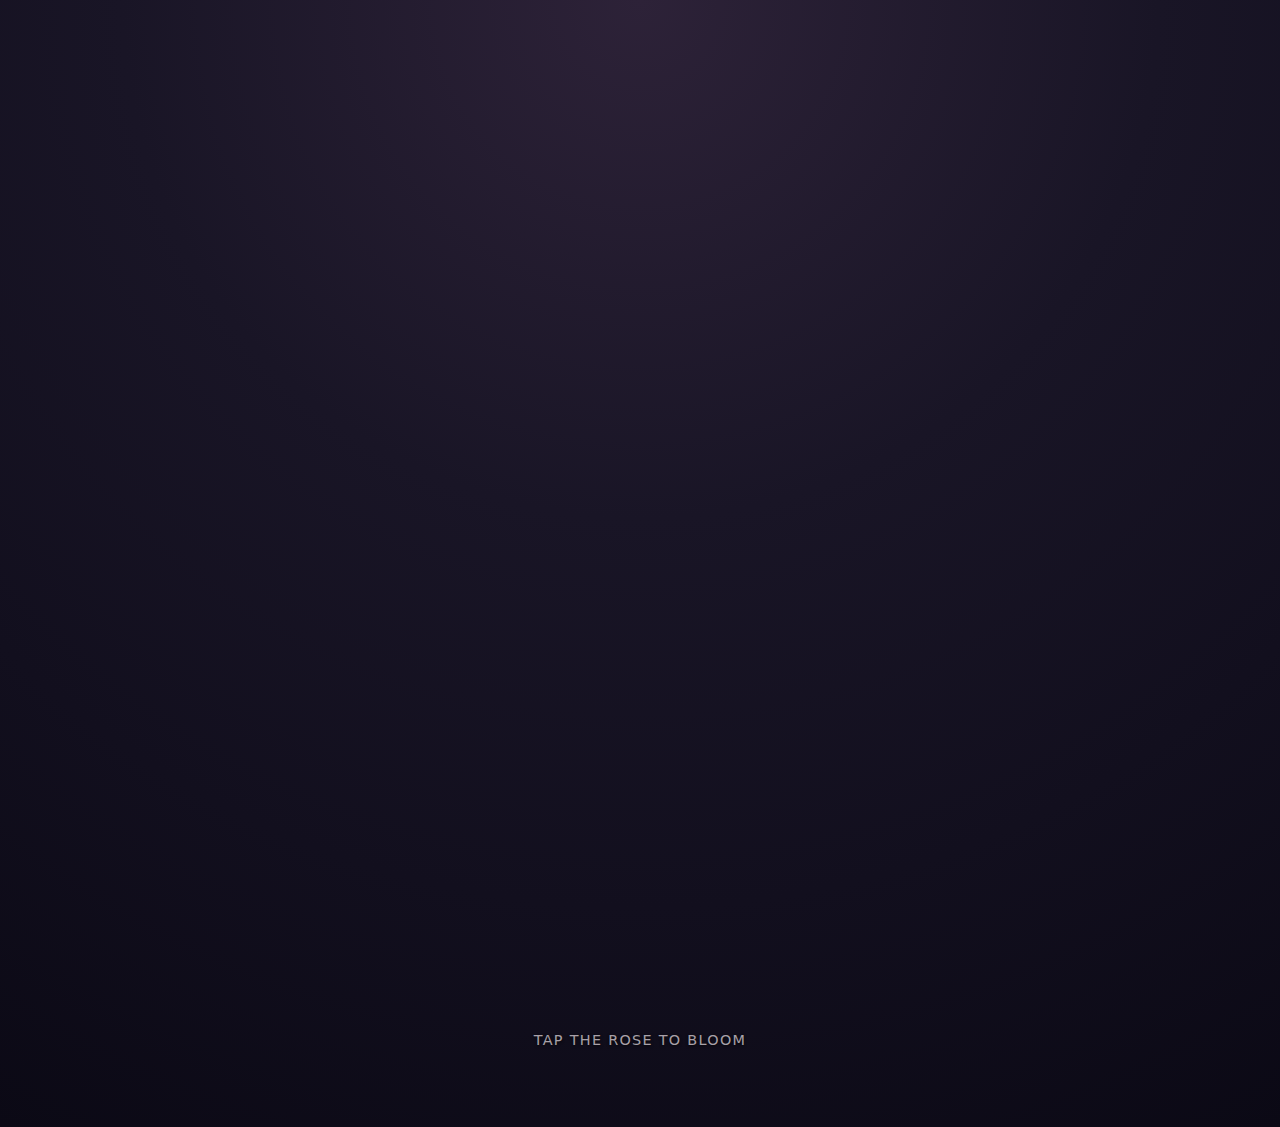
<file: index.html>
<!DOCTYPE html>
<html lang="en">
  <head>
    <meta charset="UTF-8" />
    <meta
      name="viewport"
      content="width=device-width, initial-scale=1, maximum-scale=1, viewport-fit=cover"
    />
    <title>Blooming Rose – Valentine</title>
    <link rel="stylesheet" href="style.css" />
  </head>
  <body>
    <div class="app">
      <div class="night-sky"></div>
      <div class="scene">
        <div class="valentine-header">
          <div class="valentine-title">will you be my valentine?</div>
          <div class="valentine-subtitle">a blooming rose just for you</div>
        </div>

        <div class="rose-wrapper">
          <div class="light-orbit"></div>
          <div class="rose" id="rose">
            <div class="stem"></div>
            <div class="leaf leaf-left"></div>
            <div class="leaf leaf-right"></div>

            <div class="rose-glow"></div>

            <div class="rose-center"></div>

            <div class="petal petal-inner petal-1"></div>
            <div class="petal petal-inner petal-2"></div>
            <div class="petal petal-inner petal-3"></div>

            <div class="petal petal-mid petal-4"></div>
            <div class="petal petal-mid petal-5"></div>
            <div class="petal petal-mid petal-6"></div>
            <div class="petal petal-mid petal-7"></div>

            <div class="petal petal-outer petal-8"></div>
            <div class="petal petal-outer petal-9"></div>
            <div class="petal petal-outer petal-10"></div>
            <div class="petal petal-outer petal-11"></div>
          </div>
        </div>

        <div class="hint" id="hint">Tap the rose to bloom</div>
      </div>
    </div>

    <script src="script.js"></script>
  </body>
</html>
</file>
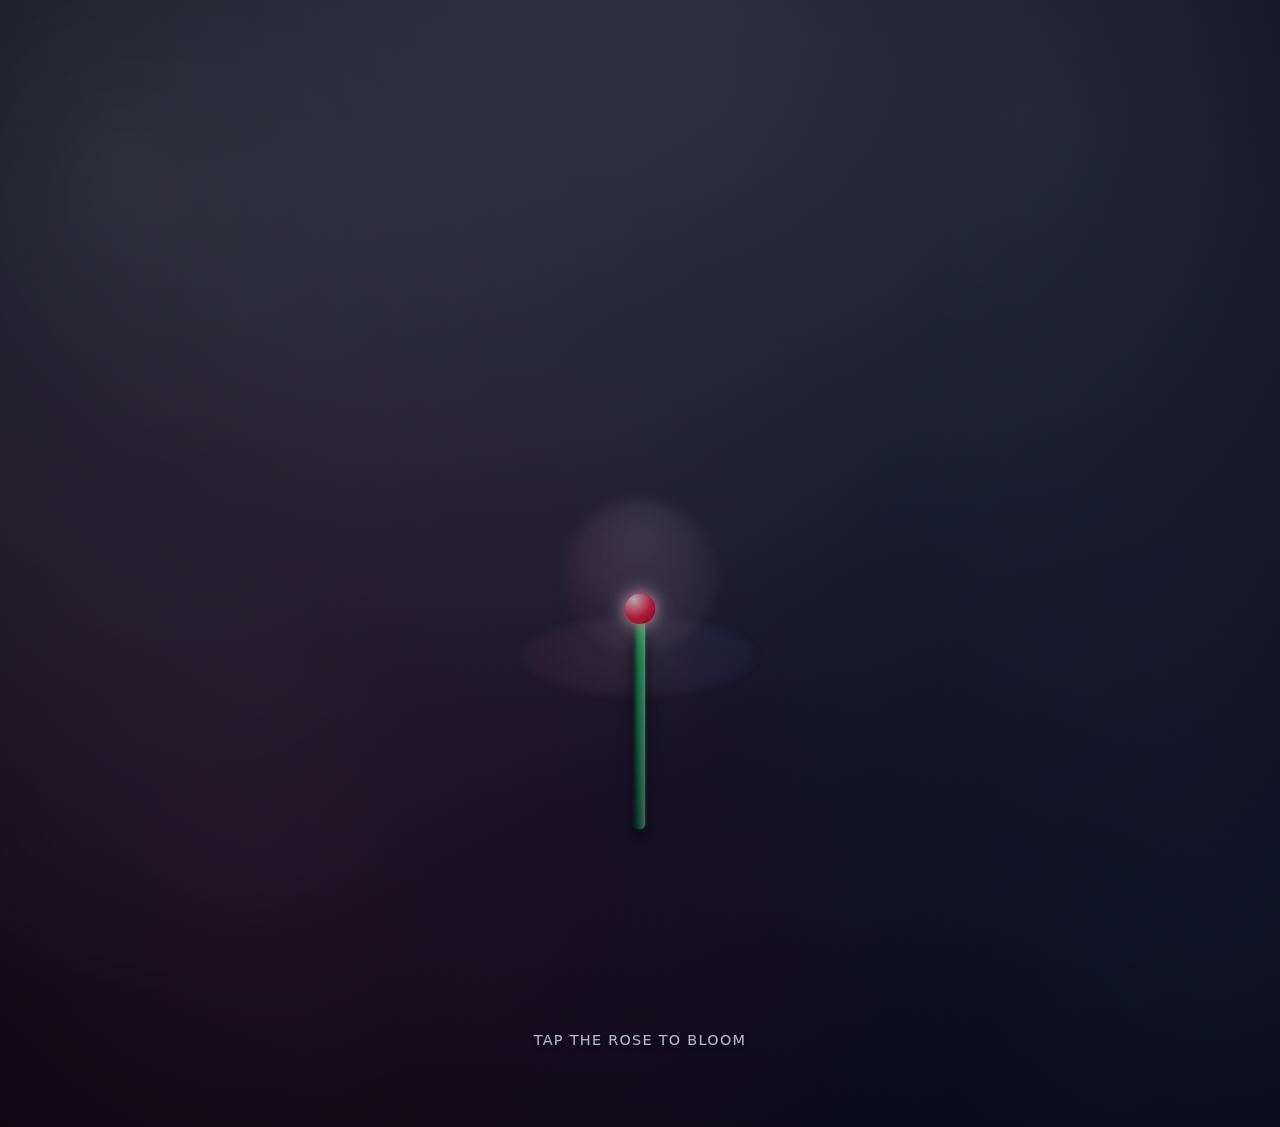
<file: rose.html>
<!DOCTYPE html>
<html lang="en">
  <head>
    <meta charset="UTF-8" />
    <meta
      name="viewport"
      content="width=device-width, initial-scale=1, maximum-scale=1, viewport-fit=cover"
    />
    <title>Blooming Rose – Valentine</title>
    <link rel="stylesheet" href="rose.css" />
  </head>
  <body>
    <div class="app">
      <div class="night-sky"></div>
      <div class="scene">
        <div class="valentine-header">
          <div class="valentine-title">will you be my valentine?</div>
          <div class="valentine-subtitle">a blooming rose just for you</div>
        </div>

        <div class="rose-wrapper">
          <div class="light-orbit"></div>
          <div class="rose" id="rose">
            <div class="stem"></div>
            <div class="leaf leaf-left"></div>
            <div class="leaf leaf-right"></div>

            <div class="rose-glow"></div>

            <div class="rose-center"></div>

            <div class="petal petal-inner petal-1"></div>
            <div class="petal petal-inner petal-2"></div>
            <div class="petal petal-inner petal-3"></div>

            <div class="petal petal-mid petal-4"></div>
            <div class="petal petal-mid petal-5"></div>
            <div class="petal petal-mid petal-6"></div>
            <div class="petal petal-mid petal-7"></div>

            <div class="petal petal-outer petal-8"></div>
            <div class="petal petal-outer petal-9"></div>
            <div class="petal petal-outer petal-10"></div>
            <div class="petal petal-outer petal-11"></div>
          </div>
        </div>

        <div class="hint" id="hint">Tap the rose to bloom</div>
      </div>
    </div>

    <script src="rose.js"></script>
  </body>
</html>
</file>
<file: style.css>
:root {
  --bg-dark: radial-gradient(
    circle at top,
    #2d2238 0%,
    #191526 40%,
    #120f1e 70%,
    #0b0915 100%
  );
  --bg-light: radial-gradient(
    circle at top,
    #ffe1ee 0%,
    #ffeaf6 30%,
    #ffe4f4 55%,
    #ffd4ec 80%,
    #f6d4ff 100%
  );
  --light-rays: conic-gradient(
    from -90deg,
    rgba(255, 255, 255, 0),
    rgba(255, 240, 245, 0.16),
    rgba(255, 220, 230, 0.26),
    rgba(255, 255, 255, 0)
  );
  --rose-red: #ff2b4f;
  --rose-red-deep: #b30024;
  --rose-pink: #ff9ebc;
  --rose-pink-deep: #ff5a8a;
  --tulip-red: #ff3645;
  --tulip-pink: #ffc1da;
  --stem: #1f8c54;
  --leaf: #2aa865;
  --wrap-outer: #f7cada;
  --wrap-inner: #ffd8e6;
  --wrap-shadow: rgba(90, 36, 61, 0.5);
  --ribbon: #ff4b6e;
  --ribbon-dark: #d3264f;
  --transition-duration: 1.35s;
}

*,
*::before,
*::after {
  box-sizing: border-box;
}

body {
  margin: 0;
  min-height: 100vh;
  font-family: system-ui, -apple-system, BlinkMacSystemFont, "SF Pro Text", sans-serif;
  background: #0e0917;
  color: #f8fafc;
}

.app {
  position: relative;
  min-height: 100vh;
  display: flex;
  align-items: stretch;
  justify-content: center;
  overflow: hidden;
  background: var(--bg-dark);
  transition: background var(--transition-duration) ease;
}

.app.bloomed {
  background: var(--bg-light);
}

/* Ensure good fit on tall iPhones and 20:9 Android screens */
.scene {
  position: relative;
  width: 100%;
  max-width: 480px;
  aspect-ratio: 9 / 16;
  display: flex;
  flex-direction: column;
  align-items: center;
  justify-content: flex-start;
  padding: 9vh 1.6rem 3.6rem;
}

@media (min-width: 768px) {
  .scene {
    max-width: 520px;
    aspect-ratio: 9 / 19.5;
    padding-top: 8vh;
  }
}

.light-rays {
  pointer-events: none;
  position: absolute;
  inset: -22%;
  background: none;
  mix-blend-mode: screen;
  opacity: 0;
  transform-origin: 50% 0%;
  transform: translateY(-8%) scale(1.1);
  transition:
    opacity var(--transition-duration) ease,
    filter var(--transition-duration) ease,
    transform var(--transition-duration) ease;
  z-index: 0;
}

.app.blooming .light-rays,
.app.bloomed .light-rays {
  background-image: var(--light-rays);
}

.app.blooming .light-rays {
  opacity: 0.4;
  filter: blur(12px) brightness(1.02);
}

.app.bloomed .light-rays {
  opacity: 0.6;
  filter: blur(10px) brightness(1.05);
  transform: translateY(-10%) scale(1.05);
}

.bouquet {
  position: relative;
  width: 60vw;
  max-width: 280px;
  aspect-ratio: 3 / 4;
  cursor: pointer;
  transform-origin: center bottom;
  transform: translateY(16px) scale(0.96);
  transition:
    transform var(--transition-duration) cubic-bezier(0.16, 1, 0.3, 1),
    filter var(--transition-duration) ease;
  filter: brightness(0.7) saturate(0.9);
  z-index: 1;
}

@media (min-width: 768px) {
  .bouquet {
    width: 42vw;
    max-width: 280px;
  }
}

.app.blooming .bouquet {
  transform: translateY(6px) scale(1.02);
  filter: brightness(0.9) saturate(1.05);
}

.app.bloomed .bouquet {
  transform: translateY(0) scale(1.06);
  filter: brightness(1.05) saturate(1.2);
}

/* Individual bouquet items so each stem/leaf/flower can be adjusted independently */
.bouquet-item {
  position: absolute;
  bottom: 10%;
  width: 80px;
  height: 75%;
  transform-origin: bottom center;
}

.bouquet-item.item-1 {
  left: 30%;
  transform: translateX(-50%);
}

.bouquet-item.item-2 {
  left: 44%;
  transform: translateX(-50%);
}

.bouquet-item.item-3 {
  left: 60%;
  transform: translateX(-50%);
}

.bouquet-item.item-4 {
  left: 74%;
  transform: translateX(-50%);
}

.stem {
  position: absolute;
  bottom: 0;
  width: 8px;
  border-radius: 999px;
  background: linear-gradient(to bottom, #66d89e, var(--stem));
  transform-origin: bottom center;
  transition:
    transform var(--transition-duration) cubic-bezier(0.16, 1, 0.3, 1),
    filter var(--transition-duration) ease;
}

.stem-1 {
  left: 50%;
  height: 86%;
  transform: translateX(-50%) rotate(-8deg);
}

.stem-2 {
  left: 50%;
  height: 82%;
  transform: translateX(-50%) rotate(-2deg);
}

.stem-3 {
  left: 50%;
  height: 84%;
  transform: translateX(-50%) rotate(7deg);
}

.stem-4 {
  left: 50%;
  height: 80%;
  transform: translateX(-50%) rotate(-11deg);
}

.app.bloomed .stem-1 {
  transform: translateX(-60%) rotate(-15deg);
}
.app.bloomed .stem-2 {
  transform: translateX(-52%) rotate(-5deg);
}
.app.bloomed .stem-3 {
  transform: translateX(-40%) rotate(11deg);
}
.app.bloomed .stem-4 {
  transform: translateX(-60%) rotate(-18deg);
}

.flower {
  position: absolute;
  width: 80px;
  height: 80px;
  border-radius: 50%;
  transform-origin: center center;
  transition:
    transform var(--transition-duration) cubic-bezier(0.16, 1, 0.3, 1),
    opacity var(--transition-duration) ease,
    filter var(--transition-duration) ease;
  opacity: 0.9;
}

.flower-rose-red {
  bottom: 56%;
  left: 50%;
  transform: translate(-50%, 40%) scale(0.74);
}

.flower-rose-pink {
  bottom: 58%;
  left: 50%;
  transform: translate(-50%, 38%) scale(0.72);
}

.flower-tulip-red {
  bottom: 50%;
  left: 50%;
  transform: translate(-50%, 42%) scale(0.64);
}

.flower-tulip-pink {
  bottom: 50%;
  left: 50%;
  transform: translate(-50%, 36%) scale(0.6);
}

.app.bloomed .flower-rose-red {
  transform: translate(-50%, 10%) scale(1.02);
}
.app.bloomed .flower-rose-pink {
  transform: translate(-50%, 4%) scale(0.98);
}
.app.bloomed .flower-tulip-red {
  transform: translate(-50%, 4%) scale(0.94);
}
.app.bloomed .flower-tulip-pink {
  transform: translate(-50%, 0%) scale(0.9);
}

.flower-core {
  position: absolute;
  inset: 28%;
  border-radius: 50%;
  background: radial-gradient(circle at 30% 30%, #ffe4b8, #ffc66a 35%, #f4982b 60%, #a64b1d);
  box-shadow:
    0 0 10px rgba(255, 216, 130, 0.5),
    0 0 20px rgba(255, 190, 92, 0.3);
}

.petal-ring {
  position: absolute;
  inset: 0;
}

.petal-ring span {
  position: absolute;
  width: 46%;
  height: 46%;
  border-radius: 60% 80% 60% 80%;
  transform-origin: 100% 100%;
  filter: drop-shadow(0 6px 7px rgba(0, 0, 0, 0.35));
  opacity: 0.4;
  transform: scale(0.3);
  transition:
    transform var(--transition-duration) cubic-bezier(0.18, 0.7, 0.25, 1.2),
    opacity var(--transition-duration) ease,
    background var(--transition-duration) ease;
  transition-delay: 0s;
}

/* Red rose petals */
.flower-rose-red .petal-ring span {
  background: radial-gradient(circle at 30% 20%, #ff878f, var(--rose-red));
}

/* Light pink rose petals */
.flower-rose-pink .petal-ring span {
  background: radial-gradient(circle at 30% 20%, #ffe0f0, var(--rose-pink));
}

.petal-ring span:nth-child(1) {
  top: 6%;
  left: 22%;
}
.petal-ring span:nth-child(2) {
  top: 26%;
  right: 0;
  transform-origin: 0 100%;
}
.petal-ring span:nth-child(3) {
  bottom: 10%;
  left: 28%;
  transform-origin: 70% 0%;
}
.petal-ring span:nth-child(4) {
  top: 26%;
  left: 0;
  transform-origin: 100% 100%;
}
.petal-ring span:nth-child(5) {
  top: 38%;
  left: 36%;
  transform-origin: 50% 100%;
}

.app.blooming .petal-ring span,
.app.bloomed .petal-ring span {
  opacity: 1;
}

.app.blooming .flower-rose-red .petal-ring span:nth-child(1),
.app.bloomed .flower-rose-red .petal-ring span:nth-child(1) {
  transform: translate(-6px, -4px) rotate(-12deg) scale(1.05);
  transition-delay: 0.05s;
}
.app.blooming .flower-rose-red .petal-ring span:nth-child(2),
.app.bloomed .flower-rose-red .petal-ring span:nth-child(2) {
  transform: translate(4px, -2px) rotate(24deg) scale(1.03);
  transition-delay: 0.12s;
}
.app.blooming .flower-rose-red .petal-ring span:nth-child(3),
.app.bloomed .flower-rose-red .petal-ring span:nth-child(3) {
  transform: translate(-4px, 8px) rotate(18deg) scale(1.07);
  transition-delay: 0.18s;
}
.app.blooming .flower-rose-red .petal-ring span:nth-child(4),
.app.bloomed .flower-rose-red .petal-ring span:nth-child(4) {
  transform: translate(-8px, 0) rotate(-24deg) scale(1.03);
  transition-delay: 0.24s;
}
.app.blooming .flower-rose-red .petal-ring span:nth-child(5),
.app.bloomed .flower-rose-red .petal-ring span:nth-child(5) {
  transform: translate(-2px, 4px) scale(1.1);
  transition-delay: 0.3s;
}

.app.blooming .flower-rose-pink .petal-ring span:nth-child(1),
.app.bloomed .flower-rose-pink .petal-ring span:nth-child(1) {
  transform: translate(-4px, -6px) rotate(-8deg) scale(0.98);
  transition-delay: 0.26s;
}
.app.blooming .flower-rose-pink .petal-ring span:nth-child(2),
.app.bloomed .flower-rose-pink .petal-ring span:nth-child(2) {
  transform: translate(6px, -6px) rotate(18deg) scale(0.98);
  transition-delay: 0.32s;
}
.app.blooming .flower-rose-pink .petal-ring span:nth-child(3),
.app.bloomed .flower-rose-pink .petal-ring span:nth-child(3) {
  transform: translate(-4px, 10px) rotate(16deg) scale(1.02);
  transition-delay: 0.38s;
}
.app.blooming .flower-rose-pink .petal-ring span:nth-child(4),
.app.bloomed .flower-rose-pink .petal-ring span:nth-child(4) {
  transform: translate(-10px, -2px) rotate(-18deg) scale(0.96);
  transition-delay: 0.44s;
}
.app.blooming .flower-rose-pink .petal-ring span:nth-child(5),
.app.bloomed .flower-rose-pink .petal-ring span:nth-child(5) {
  transform: translate(-2px, 4px) scale(1.02);
  transition-delay: 0.5s;
}

/* Tulip shapes */
.tulip-bud {
  position: absolute;
  inset: 10% 18% 12%;
  filter: drop-shadow(0 6px 7px rgba(0, 0, 0, 0.35));
}

.tulip-petal {
  position: absolute;
  bottom: 0;
  width: 42%;
  height: 100%;
  border-radius: 60% 60% 20% 20%;
  transform-origin: bottom center;
  opacity: 0;
  transform: scaleY(0.1);
  transition:
    transform var(--transition-duration) cubic-bezier(0.2, 0.7, 0.3, 1.25),
    opacity var(--transition-duration) ease,
    background var(--transition-duration) ease;
}

.flower-tulip-red .tulip-petal {
  background: linear-gradient(to top, #c01227, var(--tulip-red));
}

.flower-tulip-pink .tulip-petal {
  background: linear-gradient(to top, #ff86b6, var(--tulip-pink));
}

.tulip-petal.left {
  left: 0;
  border-radius: 70% 30% 20% 40%;
}
.tulip-petal.center {
  left: 29%;
  width: 42%;
  border-radius: 60% 60% 10% 10%;
}
.tulip-petal.right {
  right: 0;
  border-radius: 30% 70% 40% 20%;
}

.app.blooming .tulip-petal,
.app.bloomed .tulip-petal {
  opacity: 1;
}

.app.blooming .tulip-petal.left,
.app.bloomed .tulip-petal.left {
  transform: rotate(-12deg) scaleY(1);
  transition-delay: 0.22s;
}
.app.blooming .tulip-petal.center,
.app.bloomed .tulip-petal.center {
  transform: scaleY(1.04);
  transition-delay: 0.28s;
}
.app.blooming .tulip-petal.right,
.app.bloomed .tulip-petal.right {
  transform: rotate(12deg) scaleY(1);
  transition-delay: 0.34s;
}

/* Leaves – one for each stem (now per bouquet item) */
.leaf {
  position: absolute;
  bottom: 22%;
  left: 50%;
  width: 48px;
  height: 76px;
  background: radial-gradient(circle at 20% 20%, #82f2b1, var(--leaf));
  border-radius: 0 100% 40% 100%;
  transform-origin: bottom center;
  opacity: 0;
  transform: translateX(-50%) scale(0.45) rotate(0deg);
  filter: drop-shadow(0 6px 7px rgba(0, 0, 0, 0.4));
  transition:
    opacity var(--transition-duration) ease,
    transform var(--transition-duration) cubic-bezier(0.2, 0.7, 0.3, 1.2);
}

.leaf-1 {
  transform-origin: bottom right;
}

.leaf-2 {
  transform-origin: bottom left;
}

.leaf-3 {
  transform-origin: bottom left;
}

.leaf-4 {
  transform-origin: bottom right;
}

.app.blooming .leaf,
.app.bloomed .leaf {
  opacity: 1;
}

.app.blooming .leaf-1,
.app.bloomed .leaf-1 {
  transform: translateX(-50%) scale(1) rotate(-30deg);
  transition-delay: 0.18s;
}
.app.blooming .leaf-2,
.app.bloomed .leaf-2 {
  transform: translateX(-50%) scale(1) rotate(18deg);
  transition-delay: 0.24s;
}
.app.blooming .leaf-3,
.app.bloomed .leaf-3 {
  transform: translateX(-50%) scale(1) rotate(26deg);
  transition-delay: 0.3s;
}
.app.blooming .leaf-4,
.app.bloomed .leaf-4 {
  transform: translateX(-50%) scale(1) rotate(-22deg);
  transition-delay: 0.36s;
}

/* Gentle one-time sway inspired by “Magical Night” demo */
@keyframes bouquet-sway-once {
  0% {
    transform: translateY(16px) scale(0.9) rotate(0deg);
  }
  40% {
    transform: translateY(10px) scale(1.02) rotate(-1deg);
  }
  80% {
    transform: translateY(4px) scale(1.04) rotate(0.6deg);
  }
  100% {
    transform: translateY(6px) scale(1.02) rotate(0deg);
  }
}

.app.blooming .bouquet {
  animation: bouquet-sway-once 1.5s ease-out forwards;
}

/* Bouquet wrap & ribbon (instead of pot) */
.wrap {
  position: absolute;
  bottom: 0;
  left: 50%;
  width: 58%;
  height: 30%;
  transform: translateX(-50%);
  pointer-events: none;
}

.wrap-fold {
  position: absolute;
  bottom: 10%;
  width: 50%;
  height: 100%;
  background: linear-gradient(135deg, var(--wrap-outer), var(--wrap-inner));
  box-shadow: 0 16px 28px var(--wrap-shadow);
}

.wrap-fold.left {
  left: 0;
  border-radius: 40% 0 60% 10%;
  transform-origin: bottom right;
  transform: skewX(-8deg);
}

.wrap-fold.right {
  right: 0;
  border-radius: 0 40% 10% 60%;
  transform-origin: bottom left;
  transform: skewX(8deg);
}

.wrap-center {
  position: absolute;
  bottom: 0;
  left: 50%;
  width: 48%;
  height: 100%;
  transform: translateX(-50%);
  background: linear-gradient(180deg, var(--wrap-inner), var(--wrap-outer));
  border-radius: 45% 45% 18px 18px;
  box-shadow:
    0 18px 34px var(--wrap-shadow),
    0 0 18px rgba(255, 255, 255, 0.28) inset;
}

.ribbon {
  position: absolute;
  bottom: 18%;
  left: 50%;
  transform: translateX(-50%);
  display: flex;
  align-items: center;
  justify-content: center;
}

.ribbon-knot {
  width: 34px;
  height: 22px;
  background: radial-gradient(circle at 30% 20%, #ffb0c4, var(--ribbon));
  border-radius: 999px;
  box-shadow:
    0 4px 8px rgba(150, 28, 60, 0.6),
    0 0 6px rgba(255, 122, 154, 0.8);
}

.ribbon-tail {
  position: absolute;
  top: 50%;
  width: 22px;
  height: 40px;
  background: linear-gradient(180deg, var(--ribbon), var(--ribbon-dark));
  transform-origin: top center;
  clip-path: polygon(0 0, 100% 0, 100% 70%, 50% 100%, 0 70%);
}

.ribbon-tail.left {
  right: 52%;
  transform: translateX(-4px) rotate(-18deg);
}

.ribbon-tail.right {
  left: 52%;
  transform: translateX(4px) rotate(18deg);
}

.hint {
  position: absolute;
  bottom: 7%;
  left: 50%;
  transform: translateX(-50%);
  font-size: 0.9rem;
  letter-spacing: 0.09em;
  text-transform: uppercase;
  color: rgba(255, 245, 250, 0.72);
  text-shadow: 0 1px 3px rgba(0, 0, 0, 0.8);
  opacity: 0.9;
  animation: hint-pulse 1.5s ease-in-out infinite alternate;
  pointer-events: none;
}

.app.bloomed .hint {
  opacity: 0;
  animation: none;
}

@keyframes hint-pulse {
  from {
    transform: translateX(-50%) translateY(0);
    opacity: 0.5;
  }
  to {
    transform: translateX(-50%) translateY(-4px);
    opacity: 0.9;
  }
}

/* Fallback for the slight dark initial view */
body.initial-dark {
  background: #12091b;
}

/* Valentine header & romantic accents */
.valentine-header {
  position: relative;
  text-align: center;
  margin-bottom: 1.7rem;
  color: #6b253a;
  text-shadow: 0 2px 6px rgba(0, 0, 0, 0.35);
  z-index: 1;
  opacity: 0;
  transform: translateY(-8px);
  transition:
    opacity 0.8s ease,
    transform 0.8s ease;
}

.valentine-title {
  font-family: "Segoe UI", system-ui, -apple-system, BlinkMacSystemFont, sans-serif;
  font-weight: 700;
  font-size: 1.4rem;
  letter-spacing: 0.16em;
  text-transform: uppercase;
}

.valentine-subtitle {
  margin-top: 0.3rem;
  font-size: 0.9rem;
  letter-spacing: 0.12em;
  text-transform: uppercase;
  opacity: 0.85;
}

.valentine-header::before,
.valentine-header::after {
  content: "♥";
  position: absolute;
  top: 50%;
  transform: translateY(-50%);
  font-size: 0.95rem;
  color: #ff9ab9;
  opacity: 0.85;
}

.valentine-header::before {
  left: 6%;
}

.valentine-header::after {
  right: 6%;
}

.valentine-header.visible {
  opacity: 1;
  transform: translateY(0);
}

@media (min-width: 480px) {
  .valentine-title {
    font-size: 1.6rem;
  }
}
</file>
<file: rose.css>
:root {
  --bg-night: radial-gradient(circle at top, #171829 0%, #050513 55%, #010109 100%);
  --bg-dawn: radial-gradient(circle at top, #ffe5f3 0%, #ffeef9 33%, #ffd6ec 66%, #f3c8ff 100%);
  --rose-red: #ff1f4b;
  --rose-red-deep: #a0042c;
  --rose-highlight: #ff8aa7;
  --leaf-green: #149f63;
  --leaf-highlight: #59f2a4;
  --stem-green: #0f7b4b;
  --light-gold: #ffdca0;
  --orbit: rgba(255, 210, 240, 0.7);
  --transition-duration: 1.6s;
}

*,
*::before,
*::after {
  box-sizing: border-box;
}

body {
  margin: 0;
  min-height: 100vh;
  font-family: system-ui, -apple-system, BlinkMacSystemFont, "SF Pro Text", sans-serif;
  background: #050513;
  color: #fdf2f8;
}

.app {
  position: relative;
  min-height: 100vh;
  display: flex;
  align-items: center;
  justify-content: center;
  overflow: hidden;
  background: var(--bg-night);
  transition: background var(--transition-duration) ease;
}

.app.bloomed {
  background: var(--bg-dawn);
}

.night-sky {
  pointer-events: none;
  position: absolute;
  inset: 0;
  background:
    radial-gradient(circle at 10% 15%, rgba(255, 255, 255, 0.45) 0, transparent 55%),
    radial-gradient(circle at 80% 10%, rgba(209, 213, 255, 0.4) 0, transparent 60%),
    radial-gradient(circle at 20% 75%, rgba(244, 114, 182, 0.36) 0, transparent 55%),
    radial-gradient(circle at 95% 80%, rgba(129, 140, 248, 0.35) 0, transparent 55%);
  mix-blend-mode: screen;
  opacity: 0.32;
  transition: opacity var(--transition-duration) ease;
}

.app.bloomed .night-sky {
  opacity: 0.16;
}

.scene {
  position: relative;
  width: 100%;
  max-width: 480px;
  aspect-ratio: 9 / 16;
  display: flex;
  flex-direction: column;
  align-items: center;
  justify-content: flex-start;
  padding: 9vh 1.6rem 3.6rem;
  z-index: 0; /* base layer for background effects */
}

@media (min-width: 768px) {
  .scene {
    max-width: 520px;
    aspect-ratio: 9 / 19.5;
    padding-top: 7vh;
  }
}

.valentine-header {
  position: relative;
  text-align: center;
  margin-bottom: 1.7rem;
  color: #4b1430;
  text-shadow: 0 3px 8px rgba(0, 0, 0, 0.55);
  z-index: 2; /* above falling background */
  opacity: 0;
  transform: translateY(-10px);
  transition:
    opacity 0.9s ease,
    transform 0.9s ease;
}

.valentine-header.visible {
  opacity: 1;
  transform: translateY(0);
}

.valentine-title {
  font-weight: 700;
  font-size: 1.4rem;
  letter-spacing: 0.18em;
  text-transform: uppercase;
}

.valentine-subtitle {
  margin-top: 0.35rem;
  font-size: 0.9rem;
  letter-spacing: 0.14em;
  text-transform: uppercase;
  opacity: 0.9;
}

.valentine-header::before,
.valentine-header::after {
  content: "♥";
  position: absolute;
  top: 50%;
  transform: translateY(-50%);
  font-size: 1rem;
  color: rgba(239, 68, 138, 0.9);
}

.valentine-header::before {
  left: 5%;
}

.valentine-header::after {
  right: 5%;
}

.rose-wrapper {
  position: relative;
  flex: 1;
  width: 100%;
  display: flex;
  align-items: center;
  justify-content: center;
  z-index: 2; /* keep rose above falling background */
}

.light-orbit {
  pointer-events: none;
  position: absolute;
  width: 56%;
  max-width: 260px;
  aspect-ratio: 3 / 1;
  border-radius: 50%;
  background:
    radial-gradient(circle at 50% 40%, rgba(255, 255, 255, 0.3), transparent 70%),
    radial-gradient(circle at 20% 40%, rgba(244, 114, 182, 0.4), transparent 70%),
    radial-gradient(circle at 80% 40%, rgba(129, 140, 248, 0.35), transparent 70%);
  opacity: 0.16;
  filter: blur(6px);
  transform: translateY(40px) scale(0.9);
  transition:
    opacity var(--transition-duration) ease,
    transform var(--transition-duration) ease;
}

.app.blooming .light-orbit,
.app.bloomed .light-orbit {
  opacity: 0.5;
  transform: translateY(35px) scale(1);
}

.rose {
  position: relative;
  width: 46vw;
  max-width: 240px;
  aspect-ratio: 3 / 5;
  transform-origin: center bottom;
  transform: translateY(24px) scale(0.9);
  cursor: pointer;
  transition:
    transform var(--transition-duration) cubic-bezier(0.16, 1, 0.3, 1),
    filter var(--transition-duration) ease;
  filter: brightness(0.78) saturate(0.95);
}

@media (min-width: 768px) {
  .rose {
    width: 34vw;
    max-width: 240px;
  }
}

.app.blooming .rose {
  animation: rose-sway-once 1.6s ease-out forwards;
}

.app.bloomed .rose {
  transform: translateY(10px) scale(1.02);
  filter: brightness(1.05) saturate(1.18);
}

@keyframes rose-sway-once {
  0% {
    transform: translateY(24px) scale(0.9) rotate(0deg);
  }
  35% {
    transform: translateY(15px) scale(1.02) rotate(-1.4deg);
  }
  70% {
    transform: translateY(9px) scale(1.04) rotate(0.8deg);
  }
  100% {
    transform: translateY(10px) scale(1.02) rotate(0deg);
  }
}

.stem {
  position: absolute;
  bottom: 3%;
  left: 50%;
  width: 12px;
  height: 58%;
  transform: translateX(-50%);
  background:
    linear-gradient(to right, rgba(0, 0, 0, 0.45), transparent 30%, rgba(255, 255, 255, 0.3)),
    linear-gradient(to top, #064e3b 0, var(--stem-green) 60%, #16a34a 100%);
  border-radius: 999px;
  box-shadow:
    0 0 4px rgba(16, 185, 129, 0.4),
    0 12px 18px rgba(0, 0, 0, 0.7);
  transform-origin: bottom center;
}

.app.blooming .stem,
.app.bloomed .stem {
  animation: stem-bend-once var(--transition-duration) ease-out forwards;
}

@keyframes stem-bend-once {
  0% {
    transform: translateX(-50%) rotate(0deg);
  }
  40% {
    transform: translateX(-50%) rotate(-3deg);
  }
  100% {
    transform: translateX(-50%) rotate(-1deg);
  }
}

.leaf {
  position: absolute;
  bottom: 27%;
  width: 64px;
  height: 92px;
  background: radial-gradient(circle at 20% 20%, var(--leaf-highlight), var(--leaf-green));
  border-radius: 0 100% 50% 100%;
  transform-origin: bottom center;
  opacity: 0;
  transform: scale(0.3) rotate(0deg);
  filter: drop-shadow(0 8px 9px rgba(0, 0, 0, 0.56));
  transition:
    opacity var(--transition-duration) ease,
    transform var(--transition-duration) cubic-bezier(0.19, 0.7, 0.3, 1.2);
}

.leaf-left {
  left: 20%;
  transform-origin: bottom right;
}

.leaf-right {
  left: 33%;
  transform-origin: bottom left;
}

.app.blooming .leaf,
.app.bloomed .leaf {
  opacity: 1;
}

.app.blooming .leaf-left,
.app.bloomed .leaf-left {
  transform: scale(1) rotate(-37deg);
  transition-delay: 0.22s;
}

.app.blooming .leaf-right,
.app.bloomed .leaf-right {
  transform: scale(1) rotate(50deg);
  transition-delay: 0.28s;
}

.rose-glow {
  position: absolute;
  bottom: 52%;
  left: 50%;
  width: 170px;
  height: 170px;
  transform: translate(-50%, 0);
  border-radius: 50%;
  background:
    radial-gradient(circle at 50% 25%, rgba(255, 255, 255, 0.65), transparent 60%),
    radial-gradient(circle at 30% 50%, rgba(248, 113, 166, 0.55), transparent 65%),
    radial-gradient(circle at 70% 70%, rgba(248, 250, 252, 0.45), transparent 70%);
  mix-blend-mode: screen;
  opacity: 0.2;
  filter: blur(6px);
  transition:
    opacity var(--transition-duration) ease,
    transform var(--transition-duration) ease,
    filter var(--transition-duration) ease;
}

.app.blooming .rose-glow {
  opacity: 0.75;
  filter: blur(7px);
  transform: translate(-50%, -4px) scale(1.02);
}

.app.bloomed .rose-glow {
  opacity: 0.9;
  filter: blur(4px);
  transform: translate(-50%, -6px) scale(1.06);
}

.rose-center {
  position: absolute;
  bottom: 59%;
  left: 50%;
  width: 42px;
  height: 42px;
  transform: translate(-50%, 0) scale(0.8);
  border-radius: 50%;
  background: radial-gradient(circle at 30% 20%, #ffe5ec, var(--rose-red) 55%, var(--rose-red-deep) 100%);
  box-shadow:
    0 0 12px rgba(248, 113, 166, 0.8),
    0 0 28px rgba(248, 250, 252, 0.9);
  opacity: 0.9;
  transition:
    transform var(--transition-duration) cubic-bezier(0.2, 0.7, 0.3, 1.15),
    box-shadow var(--transition-duration) ease;
}

.app.blooming .rose-center,
.app.bloomed .rose-center {
  transform: translate(-50%, 0) scale(1.02);
  box-shadow:
    0 0 16px rgba(248, 113, 166, 0.95),
    0 0 40px rgba(252, 231, 243, 1);
}

.petal {
  position: absolute;
  bottom: 58%;
  left: 50%;
  width: 80px;
  height: 110px;
  transform-origin: bottom center;
  border-radius: 60% 60% 45% 45%;
  background: radial-gradient(circle at 30% 20%, var(--rose-highlight), var(--rose-red) 60%, var(--rose-red-deep) 100%);
  box-shadow:
    inset 0 -10px 16px rgba(190, 24, 93, 0.8),
    0 10px 18px rgba(0, 0, 0, 0.76);
  opacity: 0;
  transform: translateX(-50%) translateY(12px) scaleY(0.1) scaleX(0.2) rotate(0deg);
  transition:
    opacity var(--transition-duration) ease,
    transform var(--transition-duration) cubic-bezier(0.25, 0.7, 0.35, 1.3);
}

.petal-inner {
  width: 64px;
  height: 86px;
  bottom: 60%;
}

.petal-mid {
  width: 84px;
  height: 110px;
}

.petal-outer {
  width: 100px;
  height: 124px;
}

.app.blooming .petal,
.app.bloomed .petal {
  opacity: 1;
}

.app.blooming .petal-inner.petal-1,
.app.bloomed .petal-inner.petal-1 {
  transform: translateX(-50%) translateY(0) scaleY(1) scaleX(1) rotate(-6deg);
  transition-delay: 0.06s;
}

.app.blooming .petal-inner.petal-2,
.app.bloomed .petal-inner.petal-2 {
  transform: translateX(-50%) translateY(0) scaleY(1) scaleX(1) rotate(0deg);
  transition-delay: 0.12s;
}

.app.blooming .petal-inner.petal-3,
.app.bloomed .petal-inner.petal-3 {
  transform: translateX(-50%) translateY(0) scaleY(1) scaleX(1) rotate(6deg);
  transition-delay: 0.18s;
}

.app.blooming .petal-mid.petal-4,
.app.bloomed .petal-mid.petal-4 {
  transform: translateX(calc(-50% - 16px)) translateY(4px) scaleY(1) scaleX(1) rotate(-18deg);
  transition-delay: 0.22s;
}

.app.blooming .petal-mid.petal-5,
.app.bloomed .petal-mid.petal-5 {
  transform: translateX(calc(-50% - 4px)) translateY(-2px) scaleY(1.02) scaleX(1) rotate(-4deg);
  transition-delay: 0.26s;
}

.app.blooming .petal-mid.petal-6,
.app.bloomed .petal-mid.petal-6 {
  transform: translateX(calc(-50% + 4px)) translateY(-2px) scaleY(1.02) scaleX(1) rotate(4deg);
  transition-delay: 0.3s;
}

.app.blooming .petal-mid.petal-7,
.app.bloomed .petal-mid.petal-7 {
  transform: translateX(calc(-50% + 16px)) translateY(4px) scaleY(1) scaleX(1) rotate(18deg);
  transition-delay: 0.34s;
}

.app.blooming .petal-outer.petal-8,
.app.bloomed .petal-outer.petal-8 {
  transform: translateX(calc(-50% - 24px)) translateY(8px) scaleY(1.02) scaleX(1) rotate(-26deg);
  transition-delay: 0.38s;
}

.app.blooming .petal-outer.petal-9,
.app.bloomed .petal-outer.petal-9 {
  transform: translateX(calc(-50% - 8px)) translateY(2px) scaleY(1.05) scaleX(1) rotate(-12deg);
  transition-delay: 0.42s;
}

.app.blooming .petal-outer.petal-10,
.app.bloomed .petal-outer.petal-10 {
  transform: translateX(calc(-50% + 8px)) translateY(2px) scaleY(1.05) scaleX(1) rotate(12deg);
  transition-delay: 0.46s;
}

.app.blooming .petal-outer.petal-11,
.app.bloomed .petal-outer.petal-11 {
  transform: translateX(calc(-50% + 24px)) translateY(8px) scaleY(1.02) scaleX(1) rotate(26deg);
  transition-delay: 0.5s;
}

.hint {
  position: absolute;
  bottom: 7%;
  left: 50%;
  transform: translateX(-50%);
  font-size: 0.9rem;
  letter-spacing: 0.09em;
  text-transform: uppercase;
  color: rgba(248, 250, 252, 0.8);
  text-shadow: 0 2px 4px rgba(15, 23, 42, 0.95);
  opacity: 0.9;
  animation: hint-pulse 1.5s ease-in-out infinite alternate;
  pointer-events: none;
}

.app.bloomed .hint {
  opacity: 0;
  animation: none;
}

@keyframes hint-pulse {
  from {
    transform: translateX(-50%) translateY(0);
    opacity: 0.55;
  }
  to {
    transform: translateX(-50%) translateY(-4px);
    opacity: 0.95;
  }
}

body.initial-dark {
  background: #050513;
}

/* Falling hearts & petals background after bloom */
.scene::before,
.scene::after {
  content: "";
  position: absolute;
  /* extend slightly beyond the viewport to hide the pattern seam */
  inset: -48px;
  pointer-events: none;
  opacity: 0;
  mix-blend-mode: screen;
  background-repeat: repeat;
  /* taller tiles so the top edge of the pattern starts offscreen */
  background-size: 160px 340px;
  will-change: background-position;
  transition: opacity 1.2s ease;
  z-index: -1; /* behind rose and header */
}

/* Hearts layer */
.scene::before {
  background-image:
    radial-gradient(circle at 20% 0%, rgba(248, 113, 166, 0.78) 0, rgba(248, 113, 166, 0.78) 6px, transparent 8px),
    radial-gradient(circle at 40% -10%, rgba(244, 63, 94, 0.9) 0, rgba(244, 63, 94, 0.9) 7px, transparent 9px),
    radial-gradient(circle at 80% 0%, rgba(251, 113, 133, 0.85) 0, rgba(251, 113, 133, 0.85) 5px, transparent 7px),
    radial-gradient(circle at 10% 40%, rgba(244, 114, 182, 0.85) 0, rgba(244, 114, 182, 0.85) 6px, transparent 8px),
    radial-gradient(circle at 70% 50%, rgba(244, 63, 94, 0.9) 0, rgba(244, 63, 94, 0.9) 5px, transparent 7px);
}

/* Petals layer */
.scene::after {
  background-image:
    radial-gradient(circle at 10% 0%, rgba(254, 226, 226, 0.9) 0, rgba(254, 226, 226, 0.9) 4px, transparent 6px),
    radial-gradient(circle at 50% -10%, rgba(252, 231, 243, 0.9) 0, rgba(252, 231, 243, 0.9) 5px, transparent 7px),
    radial-gradient(circle at 90% 0%, rgba(251, 207, 232, 0.95) 0, rgba(251, 207, 232, 0.95) 4px, transparent 7px),
    radial-gradient(circle at 30% 50%, rgba(255, 228, 230, 0.9) 0, rgba(255, 228, 230, 0.9) 5px, transparent 7px),
    radial-gradient(circle at 80% 60%, rgba(254, 202, 232, 0.95) 0, rgba(254, 202, 232, 0.95) 4px, transparent 7px);
}

.app.bloomed .scene::before,
.app.blooming .scene::before {
  opacity: 0.85;
  animation: fall-hearts 14s linear infinite;
}

.app.bloomed .scene::after,
.app.blooming .scene::after {
  opacity: 0.7;
  animation: fall-petals 30s linear infinite;
}

@keyframes fall-hearts {
  0% {
    /* start one tile at the top */
    background-position: 0 0;
  }
  100% {
    /* move down exactly one tile height to loop seamlessly */
    background-position: 0 340px;
  }
}

@keyframes fall-petals {
  0% {
    /* slight horizontal offset so petals don't align with hearts */
    background-position: 40px 0;
  }
  100% {
    background-position: 40px 340px;
  }
}

/* Subtle sway for selected petals after full bloom */
@keyframes petal-sway-left-soft {
  0% {
    transform: translateX(calc(-50% - 24px)) translateY(8px) scaleY(1.02) scaleX(1) rotate(-26deg);
  }
  100% {
    transform: translateX(calc(-50% - 26px)) translateY(10px) scaleY(1.02) scaleX(1.02) rotate(-22deg);
  }
}

@keyframes petal-sway-right-soft {
  0% {
    transform: translateX(calc(-50% + 24px)) translateY(8px) scaleY(1.02) scaleX(1) rotate(26deg);
  }
  100% {
    transform: translateX(calc(-50% + 26px)) translateY(6px) scaleY(1.02) scaleX(1.02) rotate(22deg);
  }
}

@keyframes petal-sway-mid-soft {
  0% {
    transform: translateX(calc(-50% - 4px)) translateY(-2px) scaleY(1.02) scaleX(1) rotate(-4deg);
  }
  100% {
    transform: translateX(calc(-50% - 2px)) translateY(-1px) scaleY(1.04) scaleX(1.01) rotate(-1deg);
  }
}

.app.bloomed .petal-mid.petal-5 {
  animation: petal-sway-mid-soft 7.5s ease-in-out infinite alternate;
  animation-delay: -3s;
}

.app.bloomed .petal-outer.petal-8 {
  animation: petal-sway-left-soft 9s ease-in-out infinite alternate;
  animation-delay: -4s;
}

.app.bloomed .petal-outer.petal-11 {
  animation: petal-sway-right-soft 11s ease-in-out infinite alternate;
  animation-delay: -6s;
}
</file>
